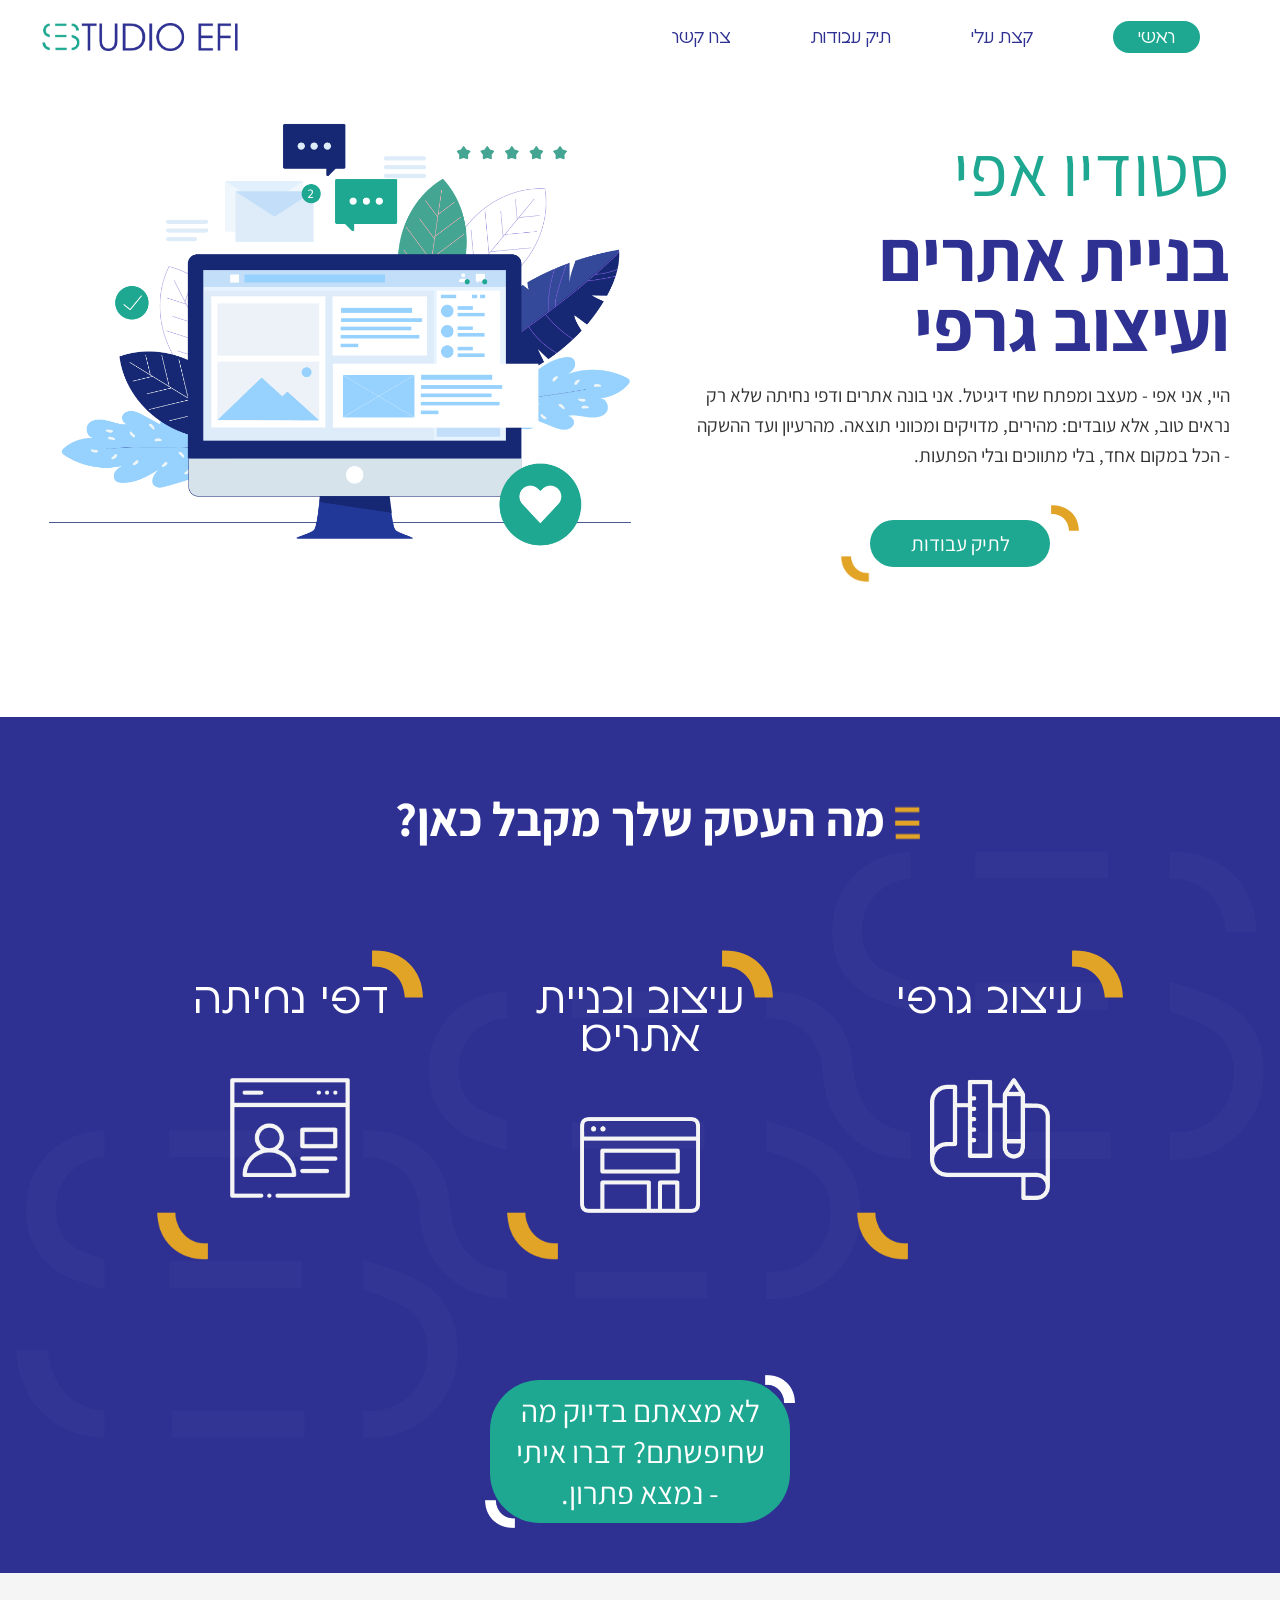
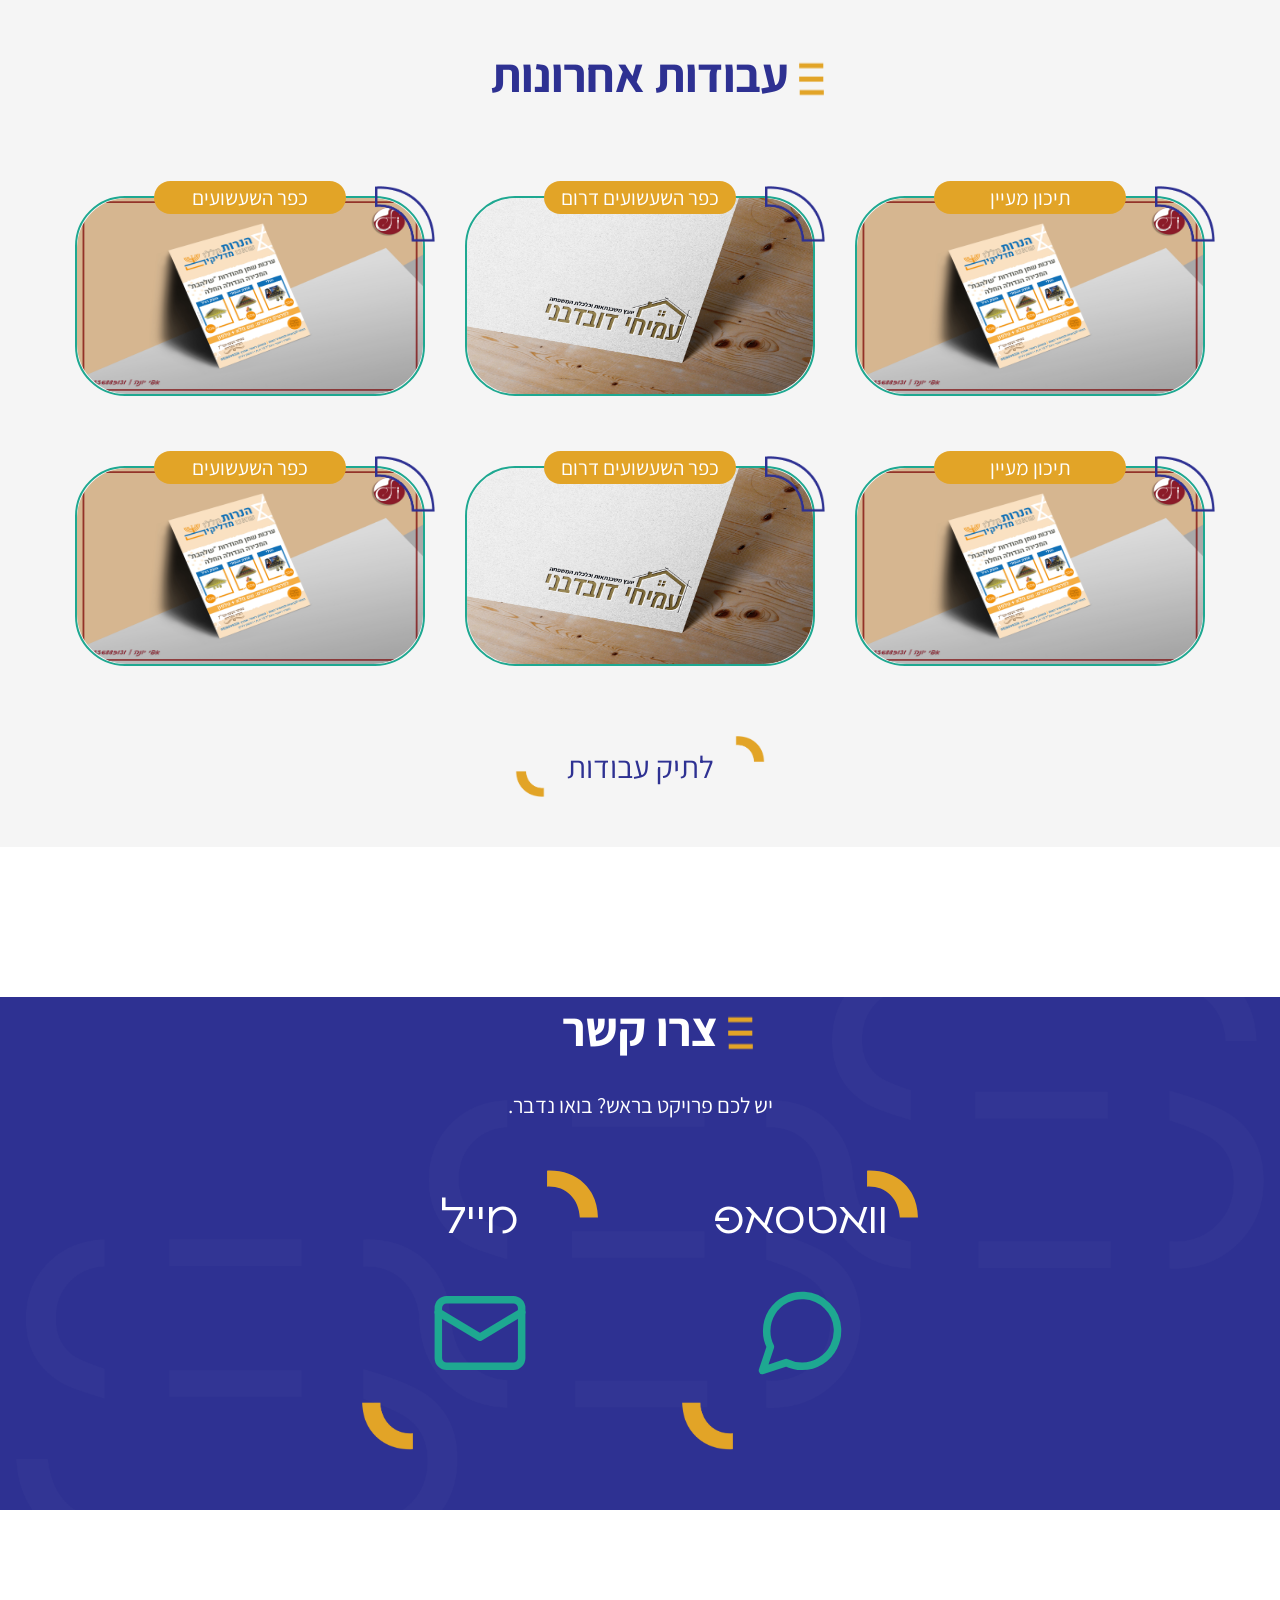
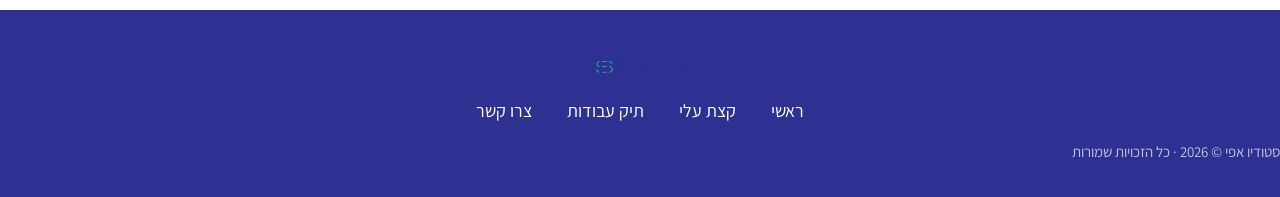
<file: index.html>
<html>
    <meta charset="UTF-8">
    <meta name="viewport" content="width=device-width, initial-scale=1.0">
    <link rel="icon" type="image/png" href="images/logo-03.png">
    <link rel="preconnect" href="https://fonts.googleapis.com">
    <link rel="stylesheet" href="css/style.css">

    <link rel="preconnect" href="https://fonts.gstatic.com" crossorigin>
    <link href="https://fonts.googleapis.com/css2?family=Open+Sans:ital,wght@0,300;0,400;0,500;0,600;0,700;0,800;1,300;1,400;1,600;1,700;1,800&display=swap" rel="stylesheet">
    <link rel="preconnect" href="https://fonts.googleapis.com">
    <link rel="preconnect" href="https://fonts.gstatic.com" crossorigin>
    <link href="https://fonts.googleapis.com/css2?family=Assistant:wght@200;300;400;500;600;700;800&family=Montserrat:ital,wght@0,100;1,100&display=swap" rel="stylesheet">
    <title>סטודיו אפי</title>

</html>

<body dir="rtl">

    <div class="hambnav" id="hambnav">
        <div class="background"><img src="images/back-06.png" alt=""></div>
        <div class="navbarres">
            <ul>
                <li><a href=""> <div class="choose"><h3>ראשי</h3></div> </a></li>
                <li><a href=""> <h3>קצת עלי</h3> </a></li>
                <li><a href=""> <h3>תיק עבודות</h3> </a></li>
                <li><a href="#contact"> <h3>צרו קשר</h3> </a></li>
            </ul>
        </div>
    </div>

    <header class="">
        <div onclick="responsivenav()" class="navicon"><img src="images/nav-open.png" alt="" id="navicon"></div>
        <div class="navbar">
            <ul>
                <li><a href=""> <div class="choose"><h3>ראשי</h3></div> </a></li>
                <li><a href=""> <h3>קצת עלי</h3> </a></li>
                <li><a href=""> <h3>תיק עבודות</h3> </a></li>
                <li><a href="#contact"> <h3>צרו קשר</h3> </a></li>
            </ul>
        </div>
        <div class="logo"><img src="images/logo-03.png" alt=""></div>
    </header>

    <section class="start">
        <div class="box">
            <h1><span>סטודיו אפי</span><br> בניית אתרים ועיצוב גרפי</h1>
            <p>
                היי, אני אפי - מעצב ומפתח שחי דיגיטל. אני בונה אתרים ודפי נחיתה שלא רק נראים טוב, אלא עובדים:
                מהירים, מדויקים ומכווני תוצאה. מהרעיון ועד ההשקה - הכל במקום אחד, בלי מתווכים ובלי הפתעות.
            </p>
            <div class="boxbtn">
                <div class="btn">
                    <div class="circle-up"><img src="images/half-circle-05.svg" alt=""></div>
                    <a href=""><h4>לתיק עבודות</h4></a>
                    <div class="circle-down"><img src="images/half-circle-down05-05.png" alt=""></div>
                </div>
            </div>
        </div>
        <div class="box computerback"><img src="images/comuter-04.png" alt=""></div>
    </section>
    
    <section class="service">
        <div class="block"><h2><img src="images/treeline-05.png" alt=""> מה העסק שלך מקבל כאן?</h2></div>
        <div class="background"><img src="images/back-06.png" alt=""></div>
        <div class="container">
            <div class="card">
                <div class="circle-up"><img src="images/half-circle-05.svg" alt=""></div>
                <h5>עיצוב גרפי</h5>
                <div class="icon"><img src="images/graphic-design.png" alt=""></div>
                <div class="circle-down"><img src="images/half-circle-down05-05.png" alt=""></div>
            </div>
            <div class="card">
                <div class="circle-up"><img src="images/half-circle-05.svg" alt=""></div>
                <h5>עיצוב ובניית<br>אתרים</h5>
                <div class="icon"><img src="images/web-development.png" alt=""></div>
                <div class="circle-down"><img src="images/half-circle-down05-05.png" alt=""></div>
            </div>
            <div class="card">
                <div class="circle-up"><img src="images/half-circle-05.svg" alt=""></div>
                <h5>דפי נחיתה</h5>
                <div class="icon"><img src="images/landing-pages.png" alt=""></div>
                <div class="circle-down"><img src="images/half-circle-down05-05.png" alt=""></div>
            </div>
        </div>
        <div class="btn">
            <div class="circle-up"><img src="images/half-w-up.png" alt=""></div>
            <a href="#contact"><h4><span>לא מצאתם בדיוק מה שחיפשתם? דברו איתי - נמצא פתרון.</span></h4></a>
            <div class="circle-down"><img src="images/half-w-down.png" alt=""></div>
        </div>
    </section>

    <section class="lastwork">
        <div class="block"><h2><img src="images/treeline-05.png" alt="">עבודות אחרונות</h2></div>
        <div class="container">
            <div class="card">
                <div class="workimg"><img src="images/work-1.jpg" alt=""></div>
                <div class="circle-up"><img src="images/half-b-border.png" alt=""></div>
                <div class="title"><h4>תיכון מעיין</h4></div>
            </div>
            <div class="card">
                <div class="workimg"><img src="images/work-2-min.png" alt=""></div>
                <div class="circle-up"><img src="images/half-b-border.png" alt=""></div>
                <div class="title"><h4>כפר השעשועים דרום</h4></div>
            </div>
            <div class="card">
                <div class="workimg"><img src="images/work-1.jpg" alt=""></div>
                <div class="circle-up"><img src="images/half-b-border.png" alt=""></div>
                <div class="title"><h4>כפר השעשועים</h4></div>
            </div>
        </div>
        <div class="container">
            <div class="card">
                <div class="workimg"><img src="images/work-1.jpg" alt=""></div>
                <div class="circle-up"><img src="images/half-b-border.png" alt=""></div>
                <div class="title"><h4>תיכון מעיין</h4></div>
            </div>
            <div class="card">
                <div class="workimg"><img src="images/work-2-min.png" alt=""></div>
                <div class="circle-up"><img src="images/half-b-border.png" alt=""></div>
                <div class="title"><h4>כפר השעשועים דרום</h4></div>
            </div>
            <div class="card">
                <div class="workimg"><img src="images/work-1.jpg" alt=""></div>
                <div class="circle-up"><img src="images/half-b-border.png" alt=""></div>
                <div class="title"><h4>כפר השעשועים</h4></div>
            </div>
        </div>

        <div class="btn">
            <div class="circle-up"><img src="images/half-circle-05.png" alt=""></div>
            <a href=""><h4><span>לתיק עבודות</span></h4></a>
            <div class="circle-down"><img src="images/half-circle-down05-05.png" alt=""></div>
        </div>
    </section>

    <section class="contact" id="contact">
        <div class="background"><img src="images/back-06.png" alt=""></div>
        <div class="block"><h2><img src="images/treeline-05.png" alt=""> צרו קשר</h2></div>
        <p class="contact-sub">יש לכם פרויקט בראש? בואו נדבר.</p>
        <div class="container">
            <a class="card" href="https://wa.me/972556889131" target="_blank" rel="noopener">
                <div class="circle-up"><img src="images/half-circle-05.svg" alt=""></div>
                <h5>וואטסאפ</h5>
                <div class="icon">
                    <svg viewBox="0 0 24 24" fill="none" stroke="#1ea891" stroke-width="1.8" stroke-linecap="round" stroke-linejoin="round"><path d="M21 11.5a8.38 8.38 0 0 1-.9 3.8 8.5 8.5 0 0 1-7.6 4.7 8.38 8.38 0 0 1-3.8-.9L3 21l1.9-5.7a8.38 8.38 0 0 1-.9-3.8 8.5 8.5 0 0 1 4.7-7.6 8.38 8.38 0 0 1 3.8-.9h.5a8.48 8.48 0 0 1 8 8v.5z"/></svg>
                </div>
                <div class="circle-down"><img src="images/half-circle-down05-05.png" alt=""></div>
            </a>
            <a class="card" href="mailto:efiyona10@gmail.com">
                <div class="circle-up"><img src="images/half-circle-05.svg" alt=""></div>
                <h5>מייל</h5>
                <div class="icon">
                    <svg viewBox="0 0 24 24" fill="none" stroke="#1ea891" stroke-width="1.8" stroke-linecap="round" stroke-linejoin="round"><rect x="2" y="4" width="20" height="16" rx="2"/><path d="m22 7-10 6L2 7"/></svg>
                </div>
                <div class="circle-down"><img src="images/half-circle-down05-05.png" alt=""></div>
            </a>
        </div>
    </section>

    <footer>
        <div class="footer-logo"><img src="images/logo-03.png" alt="סטודיו אפי"></div>
        <ul class="footer-nav">
            <li><a href="#">ראשי</a></li>
            <li><a href="#">קצת עלי</a></li>
            <li><a href="#">תיק עבודות</a></li>
            <li><a href="#contact">צרו קשר</a></li>
        </ul>
        <p class="credit">סטודיו אפי © 2026 · כל הזכויות שמורות</p>
    </footer>

</body>

<!-- סרגל רספונסיבי -->
<script>
    function responsivenav() {
    var y = document.getElementById("hambnav");
    if (y.className === "hambnav") {
        y.className += " hambnav-active";
        document.getElementById("navicon").src="images/nav-close.png";
    } else {
        y.className = "hambnav";
        document.getElementById("navicon").src="images/nav-open.png";
    }
    }
</script>
</file>
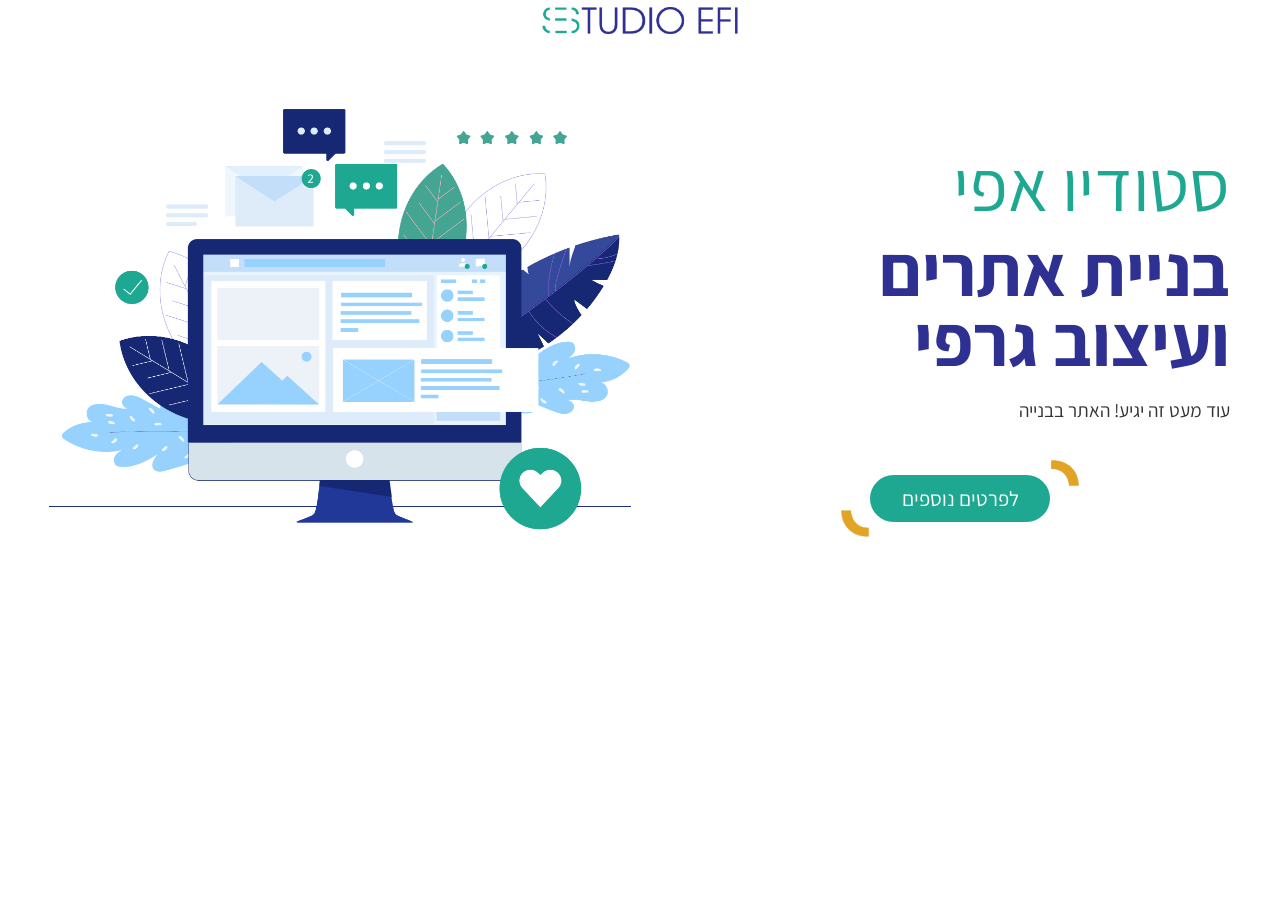
<file: build.html>
<html>
    <meta charset="UTF-8">
    <meta name="viewport" content="width=device-width, initial-scale=1.0">
    <link rel="icon" type="image/png" href="images/logo-03.png">
    <link rel="preconnect" href="https://fonts.googleapis.com">
    <link rel="stylesheet" href="css/style.css">

    <link rel="preconnect" href="https://fonts.gstatic.com" crossorigin>
    <link href="https://fonts.googleapis.com/css2?family=Open+Sans:ital,wght@0,300;0,400;0,500;0,600;0,700;0,800;1,300;1,400;1,600;1,700;1,800&display=swap" rel="stylesheet">
    <link rel="preconnect" href="https://fonts.googleapis.com">
    <link rel="preconnect" href="https://fonts.gstatic.com" crossorigin>
    <link href="https://fonts.googleapis.com/css2?family=Assistant:wght@200;300;400;500;600;700;800&family=Montserrat:ital,wght@0,100;1,100&display=swap" rel="stylesheet">
    <title>סטודיו אפי</title>

</html>

<body dir="rtl">


    <header>
        <div class="logob"><img src="images/logo-03.png" alt=""></div>
    </header>

    <section class="start">
        <div class="box">
            <h1><span>סטודיו אפי</span><br> בניית אתרים ועיצוב גרפי</h1>
            <p>עוד מעט זה יגיע! האתר בבנייה</p>

            <div class="boxbtn">
                <div class="btn">
                    <div class="circle-up"><img src="images/half-circle-05.svg" alt=""></div>
                    <a href="https://api.whatsapp.com/message/PHSAQ3S7J356K1?autoload=1&app_absent=0"><h4>לפרטים נוספים</h4></a>
                    <div class="circle-down"><img src="images/half-circle-down05-05.png" alt=""></div>
                </div>
            </div>
        </div>
        <div class="box computerback"><img src="images/comuter-04.png" alt=""></div>
    </section>
    

</body>
</file>
<file: css/style.css>
@import url('https://fonts.googleapis.com/css2?family=Assistant:wght@200;300;400;500;600;700;800&family=Montserrat:ital,wght@0,100;1,100&display=swap');
:root {
    --white: #ffffff;
    --torkiz: #1ea891;
    --blue: #2e3192;
    --orange: #e2a427;
    --gray: #333333;
    
}

@font-face {
    font-family: kidma;
    src: url(../fonts/kidma-book.woff);
}

*{
    box-sizing: border-box;
    font-family: 'Assistant', sans-serif;
    scroll-behavior: smooth;
    letter-spacing: 0;
}

body{
    margin: 0;
    padding: 0;
}

section{
    padding: 0;
    margin: 0;
}

h1{
    font-family: 'Assistant', sans-serif;
    font-weight: bold;
    text-align: right;
    font-size: 4.5em;
    color: var(--blue);
    margin: 0;
    padding: 0;
    line-height: 70px;
}

h1 span{
    color: var(--torkiz);
    font-weight:normal;
    line-height: 100px;
}

h2{
    text-align: center;
    font-size: 3em;
    font-weight: bold;
    color: var(--white);
    margin: 0;
    padding: 0;
}   

h2 span{
    text-align: center;
    font-size: 3em;
    font-weight: bold;
    color: var(--blue);
    margin: 0;
    padding: 0;
} 

h3{
    font-family: kidma;
    text-align: center;
    font-size: 1.2em;
    font-weight:500;
    color: var(--blue);
    margin: 0;
    padding: 0;
}

h4{
    text-align: center;
    font-size: 1.3em;
    font-weight:normal;
    color: var(--white);
    margin: 0;
    padding: 0;
}

h4 span{
    text-align: center;
    font-size: 1.5em;
    font-weight:normal;
    color: var(--white);
    margin: 0;
    padding: 0;
}

h5{
    font-family: kidma;
    text-align: center;
    font-size: 3em;
    font-weight:normal;
    color: var(--white);
    margin: 0;
    padding: 0;
    line-height: .8em;
}


a{
    text-decoration: none;
}

.linkw{
    color: #2e924a;
    font-weight: bold;
}

p{  
    text-align: right;
    font-size: 1.2em;
    font-weight:normal;
    color: var(--gray);
    margin: 0;
    padding: 0;
    line-height: 30px;
}

p span{  
    font-weight:bold;
}

li{
    list-style: none;
}

.hambnav{
    width: 100vw;
    height: 0;
    background-color: var(--torkiz);
    position: fixed;
    z-index: 1;
    transition: .3s;
    overflow: hidden;
}

.hambnav .navbarres{
    width: 100%;
    height: 100vh;
    display: flex;
    flex-direction: column;
    justify-content:space-around;
}

.hambnav .background{
    width: 100%;
    height: auto;
    position: absolute;
    bottom: 0;
    left: 50%;
    transform: translate(-50%, 0);
}

.hambnav .background img{
    width: 100%;
    height: auto;
}

.hambnav .navbarres ul{
    height: 70vh;
    display: flex;
    flex-direction: column;
    justify-content:space-around;
    padding: 0;
    margin: 0;
}

.hambnav .navbarres ul li h3{
    font-family: kidma;
    color: var(--white);
    letter-spacing: 3px;
    font-size: 2em;
}

.hambnav-active{
    width: 100vw;
    height: 100vh;
    background-color: var(--torkiz);
    position: fixed;
    z-index: 1;
}

header .navicon{
    display: none;
}

header{
    width: 100%;
    height: auto;
    padding: 5px 40px;

    display: flex;
    align-items: center;
    justify-content: space-between;
    position: fixed;

    background-color: var(--white);
    z-index: 5555;
    animation: headermove 1s 1 ease-in-out;
}

@keyframes headermove {
    0% {
        right:0; top:-100px;
        opacity: 0;
    }
    100% {
        right:0px; top:0px;
        opacity: 1;
    }
}

header .logob{
    width:200px;
    height: auto;
    margin: auto;
}

header .logo{
    width:200px;
    height: auto;
}

header .logo img{
    width: 100%;
    height: auto;
}

header .logob img{
    width: 100%;
    height: auto;
}

header .navbar ul{
    display: flex;
    align-items: center;
    justify-content: space-between;
    gap: 80px;
}

header .navbar ul li a h3{
    transition: .3s;
}

header .navbar ul li a:hover h3{
    color: var(--orange);
    transition: .3s;
}

header .navbar ul li a .choose h3{
    background-color: var(--torkiz);
    color: var(--white);
    padding: 5px 25px;
    border-radius: 50px;
    transition: .3s;
}

header .navbar ul li a:hover .choose h3{
    background-color:var(--orange);
    transition: .3s;
}

.start{
    width: 100%;
    padding-top: 100px;
    display: flex;
    align-items: center;
    justify-content: space-between;
}

.start .box{
    width: 50%;
}

.start .box img{
    width: 100%;
    height: auto;
    padding-left: 40px;
    animation: imgmove 2s 1 ease-in-out;
    position: relative;
}

@keyframes imgmove {
    0% {
        right:0; bottom:-150px;
        opacity: 0;
    }
    100% {
        right:0px; bottom:0px;
        opacity: 1;
    }
}

.start .box h1{
    margin: 20px 50px;
    animation: titlemove 1s 1 ease-in-out;
    position: relative;
}

@keyframes titlemove {
    0% {
        right:0; top:-150px;
        opacity: 0;
    }
    100% {
        right:0px; top:0px;
        opacity: 1;
    }
}

.start .box p{
    margin: 20px 50px;
    animation: pmove 2s 1 ease-in-out;
    position: relative;
}

@keyframes pmove {
    0% {
        right:-550; bottom:0;
        opacity: 0;
    }
    100% {
        right:0px; bottom:0;
        opacity: 1;
    }
}

.boxbtn .btn{
    animation: btnmove 2s 1 ease-in-out;
    position: relative;
}

@keyframes btnmove {
    0% {
        right:0; bottom:-150px;
        opacity: 0;
    }
    100% {
        right:0px; bottom:0px;
        opacity: 1;
    }
}

.btn{
    position: relative;
    margin: auto;

    width: 180px;
    margin: 50px auto 0 auto;
}

.btn a h4{
    border-radius: 50px;
    padding: 10px 20px;
    transition: .3s;
    background-color: var(--torkiz);
    color: var(--white);

    animation: scalepop 2.5s infinite ease-in-out;

}

@keyframes scalepop {
    0% {
        transform: scale(1.0);
    }
    50% {
        transform: scale(1.1);
    }
    100% {
        transform: scale(1.0);
    }
}

.btn:hover a h4{
    background-color: var(--orange);
    color: var(--white);
    transition: .3s;
    cursor: pointer;
}

.btn .circle-up{
    position: absolute;
    width: 70px;
    top: -15;
    right: -30;
}

.btn .circle-up img{
    width: 100%;
    height: auto;
}

.btn .circle-down{
    position: absolute;
    width: 70px;
    bottom: -15;
    left: -70;
}

.btn .circle-down img{
    width: 100%;
    height: auto;
}

.service{
    width: 100%;
    height: auto;
    margin-top: 150px;
    padding: 50px 0;
    background-color: var(--blue);
    position: relative;
}

.service .background{
    width: 100%;
    height: auto;
    position: absolute;
    top: 50%;
    left: 50%;
    transform: translate(-50%, -50%);
}

.service .background img{
    width: 100%;
    height: auto;
}

.service .block{
    display: flex;
    justify-content: center;
    align-items: center;
    margin-bottom: 80px;
    margin-top: 20px;
}

.service .block h2{
    margin-top: 0px;
    position: relative;
}

.service .block h2 img{
    position: absolute;
    width: 25px;
    height: auto;

    position: absolute;
    top: 50%;
    right: -35;
    transform: translate(0%, -37%);
}

.service .container{
    width: 100%;
    height: auto;
    padding: 50px;

    display: flex;
    justify-content: center;
    gap: 100px;
}

.service .container .card{
    width: 250px;
    height: 250px;
    position: relative;
    
    transform: scale(1);

}

.service .container .card:hover{
    cursor: pointer;
}

.service .container .card h5{
    cursor: pointer;
    transition: .3s;

}

.service .container .card:hover h5{
    cursor: pointer;
    color: var(--orange);
    transition: .3s;
}

.service .container .card .circle-up{
    position: absolute;
    width: 55px;
    top: -30;
    right: -10;
}

.service .container .card .circle-up img{
    width: 100%;
    height: auto;
}

.service .container .card .circle-down{
    position: absolute;
    width: 55px;
    bottom: -30;
    left: -10;
}

.service .container .card .circle-down img{
    width: 100%;
    height: auto;
}

.service .container .card .icon{
    width: 120px;
    height: auto;
    margin: 60px auto 0 auto;
    animation: movepop 2.5s infinite ease-in-out;
}


@keyframes movepop {
    0% {
        transform:translateY(15px);
    }
    50% {
        transform:translateY(5px);
    }
    100% {
        transform:translateY(15px);
    }
}

.service .container .card .icon img{
    width: 100%;
    height: auto;
}

.service .btn{
    margin: 100px auto 0 auto;
    width: 300px;
}

.service .btn a h4{
    animation: none;
}

.service .btn .circle-up{
    position: absolute;
    width: 30px;
    top: -5;
    right: -5;
}

.service .btn .circle-down{
    position: absolute;
    width: 30px;
    bottom: -5;
    left: -5;
}

.lastwork{
    width: 100%;
    height: auto;
    padding: 50px 0;
    position: relative;
    background-color: #F5F5F5;
}

.lastwork .block{
    display: flex;
    justify-content: center;
    align-items: center;
    margin-bottom: 80px;
    margin-top: 20px;
}

.lastwork .block h2{
    color: var(--blue);
    margin-top: 0px;
    position: relative;
}

.block h2 img{
    position: absolute;
    width: 25px;
    height: auto;

    position: absolute;
    top: 50%;
    right: -35;
    transform: translate(0%, -37%);
}

.lastwork .container{
    width: 100%;
    height: auto;
    padding: 10 20;
    margin-bottom: 50px;

    display: flex;
    justify-content: center;
    gap: 40px;
}

.lastwork .container .card{
    width: 350px;
    height: 200px;
    border-radius: 50px;
    position: relative;
}

.lastwork .container .card .workimg{
    width: 100%;
    height: 100%;
    border: 2px solid var(--torkiz);
    border-radius: 50px;
    overflow: hidden;
}

.lastwork .container .card .workimg img{
    width: 100%;
    height: 100%;
    border-radius: 50px;
    transition: .3s;
    transform: scale(1);
}

.lastwork .container .card:hover .workimg img{
    cursor: pointer;
    transition: .3s;
    transform: scale(1.1);
}

.lastwork .container .card .circle-up{
    width: 60px;
    position: absolute;
    top: -10;
    right: -10;
}

.lastwork .container .card .circle-up img{
    width: 100%;
    height: auto;
}

.lastwork .container .card .title{
    background-color: var(--orange);
    border-radius: 50px;
    width: 55%;
    padding: 3px 5px;

    position: absolute;
    top: -15;
    right: 0;
    left: 0;
    margin: auto;
}

.lastwork .btn{
    margin: 60px auto 0 auto;
    width: 250px;
}

.lastwork .btn a h4{
    animation: none;
    background-color: transparent;
}

.lastwork .btn:hover a h4{
    animation: none;
}

.lastwork .btn:hover a h4 span{
    transition: .3s;
    animation: none;
    color: var(--orange);
}

.lastwork .btn a h4 span{
    color: var(--blue);
    transition: .3s;
}

.lastwork .btn .circle-up{
    position: absolute;
    width: 30px;
    top: 0;
    right: 0;
}

.lastwork .btn .circle-down{
    position: absolute;
    width: 30px;
    bottom: 0;
    left: 0;
}





/* התאמה למסכים שונים */
@media only screen and (max-width: 1100px){

    h4{
        text-align: center;
        font-size: 1.1em;
        font-weight:normal;
        color: var(--white);
        margin: 0;
        padding: 0;
    }

    .lastwork .container{
        width: 100%;
        height: auto;
        padding: 10 20;
        margin-bottom: 50px;
    
        display: flex;
        justify-content: center;
        gap: 40px;
    }
    
    .lastwork .container .card{
        width: 350px;
        height: 200;
        border-radius: 20px;
        position: relative;
    }
    
    .lastwork .container .card .workimg{
        width: 100%;
        height: 100%;
        border: 2px solid var(--torkiz);
        border-radius: 50px;
        overflow: hidden;
    }
}

@media only screen and (max-width: 950px){
    h1{
        font-size: 4em;
        color: var(--blue);
        margin: 0;
        padding: 0;
        line-height: 60px;
    }
    
    h1 span{
        color: var(--torkiz);
        font-weight:normal;
        line-height: 80px;
    }
    
    h2{
        text-align: center;
        font-size: 3em;
        font-weight: bold;
        color: var(--white);
        margin: 0;
        padding: 0;
    }   
    
    h2 span{
        text-align: center;
        font-size: 3em;
        font-weight: bold;
        color: var(--blue);
        margin: 0;
        padding: 0;
    } 
    
    h3{
        text-align: center;
        font-size: 1.2em;
        font-weight:500;
        color: var(--blue);
        margin: 0;
        padding: 0;
    }
    
    h4{
        text-align: center;
        font-size: 1.3em;
        font-weight:normal;
        color: var(--white);
        margin: 0;
        padding: 0;
    }
    
    h4 span{
        text-align: center;
        font-size: 1.2em;
        font-weight:normal;
        color: var(--white);
        margin: 0;
        padding: 0;
    }
    
    h5{
        font-size: 2.5em;
    }
    
    
    a{
        text-decoration: none;
    }
    
    p{  
        text-align: right;
        font-size: 1em;
        font-weight:normal;
        color: var(--gray);
        margin: 0;
        padding: 0;
        line-height: 30px;
    }
    
    p span{  
        font-weight:bold;
    }

    header .navbar ul {
        display: flex;
        align-items: center;
        justify-content: space-between;
        gap: 35px;
    }

    .service{
        margin-top: 80px;
    }
    
    .service .container{
        width: 100%;
        height: auto;
        padding: 50px;
    
        display: flex;
        justify-content: center;
        gap: 70px;
    }
    
    .service .container .card{
        width: 200px;
        height: 200px;
        position: relative;
        
        transform: scale(1);
    }

    .service .container .card .circle-up{
        position: absolute;
        width: 40px;
        top: -30;
        right: -10;
    }
    
    
    .service .container .card .circle-down{
        position: absolute;
        width: 40px;
        bottom: -30;
        left: -10;
    }
    
    .service .container .card .icon{
        width: 100px;
        height: auto;
        margin: 60px auto 0 auto;
        animation: movepop 2.5s infinite ease-in-out;
    }

    .service .btn{
        margin: 70px auto 0 auto;
        width: 250px;
    }
    
    .service .btn a h4{
        animation: none;
    }
    
    .service .btn .circle-up{
        position: absolute;
        width: 30px;
        top: -5;
        right: -5;
    }
    
    .service .btn .circle-down{
        position: absolute;
        width: 30px;
        bottom: -5;
        left: -5;
    }

    .lastwork .container{
    
        display: flex;
        justify-content: center;
        gap: 30px;
        margin: 15 0;
    }
    
    .lastwork .container .card{
        width: 350px;
        height: 200;
        border-radius: 50px;
        position: relative;
        margin: auto;
    }

    .lastwork .container .card .title{
        background-color: var(--orange);
        border-radius: 50px;
        width: 40%;
        padding: 3px 5px;
    
        position: absolute;
        top: -15;
        right: 0;
        left: 0;
        margin: auto;
    }
}

@media only screen and (max-width: 750px){

    header{
        padding: 15 40;
    }

    header .navicon{
        display: block;
        width: 35px;
        height: auto;

        position: absolute;
        top: 50%;
        left: 30;
        transform: translate(0, -50%);
    }

    header .navicon:hover{
        cursor: pointer;
    }

    header .navicon img{
        width: 100%;
        height: auto;
    }

    .navbar{
        display: none;
    }

    .logo{
        margin: auto;
    }

    h1{
        font-size: 4em;
        color: var(--blue);
        margin: 0;
        padding: 0;
        line-height: 60px;
        text-align: center;
    }
    
    h1 span{
        color: var(--torkiz);
        font-weight:normal;
        line-height: 80px;
    }
    
    h2{
        text-align: center;
        font-size: 2.5em;
        font-weight: bold;
        color: var(--white);
        margin: 0;
        padding: 0;
    }   
    
    h2 span{
        text-align: center;
        font-size: 2.5em;
        font-weight: bold;
        color: var(--blue);
        margin: 0;
        padding: 0;
    } 
    
    h3{
        text-align: center;
        font-size: 1.2em;
        font-weight:500;
        color: var(--blue);
        margin: 0;
        padding: 0;
    }
    
    h4{
        text-align: center;
        font-size: 1.2em;
        font-weight:normal;
        color: var(--white);
        margin: 0;
        padding: 0;
    }
    
    h4 span{
        text-align: center;
        font-size: 1.2em;
        font-weight:normal;
        color: var(--white);
        margin: 0;
        padding: 0;
    }
    
    h5{
        font-size: 1.8em;
    }
    
    
    a{
        text-decoration: none;
    }
    
    p{  
        text-align: center;
        font-size: 1em;
        font-weight:normal;
        color: var(--gray);
        margin: 0;
        padding: 0;
        line-height: 30px;
    }
    
    p span{  
        font-weight:bold;
    }

    header .navbar ul {
        display: flex;
        align-items: center;
        justify-content: space-between;
        gap: 35px;
    }

    .start{
        width: 100%;
        padding-top: 70px;
        display: flex;
        align-items: center;
        flex-direction: column;
    }
    
    .start .box{
        width: 100%;
        margin-bottom: 30px;
    }

    .start .computerback{
        width: 100%;
        margin: auto;
        padding: 0;
        margin-top: 50px;
    }

    .start .computerback img{
       padding: 0;
    }

    .start .box h1 {
        margin: 20px 50px;
    }

    .service{
        margin-top: 50px;
    }

    .service .block h2 img {
        position: absolute;
        width: 20px;
        height: auto;
        position: absolute;
        top: 50%;
        right: -30;
        transform: translate(0%, -37%);
    }
    
    .service .container{
        width: 100%;
        height: auto;
        padding: 50px;
    
        display: flex;
        justify-content: center;
        gap: 70px;
    }
    
    .service .container .card{
        width: 150px;
        height: 150px;
        position: relative;
        
        transform: scale(1);
    }

    .service .container .card .circle-up{
        position: absolute;
        width: 30px;
        top: -20;
        right: -10;
    }
    
    
    .service .container .card .circle-down{
        position: absolute;
        width: 30px;
        bottom: -20;
        left: -10;
    }
    
    .service .container .card .icon{
        width: 85px;
        height: auto;
        margin: 30px auto 0 auto;
        animation: movepop 2.5s infinite ease-in-out;
    }

    .service .btn{
        margin: 70px auto 0 auto;
        width: 250px;
    }
    
    .service .btn a h4{
        animation: none;
    }
    
    .service .btn .circle-up{
        position: absolute;
        width: 30px;
        top: -5;
        right: -5;
    }
    
    .service .btn .circle-down{
        position: absolute;
        width: 30px;
        bottom: -5;
        left: -5;
    }

    .lastwork .container{
    
        display: flex;
        justify-content: center;
        gap: 30px;
        margin: 15 0;
    }
    
    .lastwork .container .card{
        width: 350px;
        height: 200;
        border-radius: 50px;
        position: relative;
        margin: auto;
    }

    .lastwork .container .card .title{
        background-color: var(--orange);
        border-radius: 50px;
        width: 40%;
        padding: 3px 5px;
    
        position: absolute;
        top: -15;
        right: 0;
        left: 0;
        margin: auto;
    }

    .lastwork .block h2 img {
        position: absolute;
        width: 20px;
        height: auto;
        position: absolute;
        top: 50%;
        right: -30;
        transform: translate(0%, -37%);
    }
}

@media only screen and (max-width: 650px){

    header{
        padding: 15 40;
    }

    header .navicon{
        display: block;
        width: 35px;
        height: auto;

        position: absolute;
        top: 50%;
        left: 30;
        transform: translate(0, -50%);
    }

    header .navicon:hover{
        cursor: pointer;
    }

    header .navicon img{
        width: 100%;
        height: auto;
    }

    .navbar{
        display: none;
    }

    .logo{
        margin: auto;
    }

    h1{
        font-size: 3.5em;
        color: var(--blue);
        margin: 0;
        padding: 0;
        line-height: 60px;
        text-align: center;
    }
    
    h1 span{
        color: var(--torkiz);
        font-weight:normal;
        line-height: 80px;
    }
    
    h2{
        text-align: center;
        font-size: 1.8em;
        font-weight: bold;
        color: var(--white);
        margin: 0;
        padding: 0;
    }   
    
    h2 span{
        text-align: center;
        font-size: 1.8em;
        font-weight: bold;
        color: var(--blue);
        margin: 0;
        padding: 0;
    } 
    
    h3{
        text-align: center;
        font-size: 1.2em;
        font-weight:500;
        color: var(--blue);
        margin: 0;
        padding: 0;
    }
    
    h4{
        text-align: center;
        font-size: 1.2em;
        font-weight:normal;
        color: var(--white);
        margin: 0;
        padding: 0;
    }
    
    h4 span{
        text-align: center;
        font-size: 1.2em;
        font-weight:normal;
        color: var(--white);
        margin: 0;
        padding: 0;
    }
    
    h5{
        font-size: 2em;
    }
    
    
    a{
        text-decoration: none;
    }
    
    p{  
        text-align: center;
        font-size: 1.2em;
        font-weight:normal;
        color: var(--gray);
        margin: 0;
        padding: 0;
        line-height: 30px;
    }
    
    p span{  
        font-weight:bold;
    }

    header .navbar ul {
        display: flex;
        align-items: center;
        justify-content: space-between;
        gap: 35px;
    }

    .start{
        width: 100%;
        padding-top: 70px;
        display: flex;
        align-items: center;
        flex-direction: column;
    }
    
    .start .box{
        width: 100%;
        margin-bottom: 30px;
    }

    .start .computerback{
        width: 100%;
        margin: auto;
        padding: 0;
        margin-top: 50px;
    }

    .start .computerback img{
       padding: 0;
    }

    .start .box h1 {
        margin: 20px 50px;
    }

    .service{
        margin-top: 50px;
        padding-top: 20px;
    }

    .service .block{
        margin-bottom: 30px;
    }

    .service .block h2 img {
        position: absolute;
        width: 15px;
        height: auto;
        position: absolute;
        top: 50%;
        right: -25;
        transform: translate(0%, -37%);
    }
    
    .service .container{
        width: 100%;
        height: auto;
        padding: 50px;
    
        display: flex;
        justify-content: center;
        flex-direction: column;
        gap: 80px;
    }
    
    .service .container .card{
        width: 200;
        height: 200;
        position: relative;
        margin: auto;
        transform: scale(1);
    }

    .service .container .card .circle-up{
        position: absolute;
        width: 40px;
        top: -20;
        right: -10;
    }
    
    
    .service .container .card .circle-down{
        position: absolute;
        width: 40px;
        bottom: -20;
        left: -10;
    }
    
    .service .container .card .icon{
        width: 100px;
        height: auto;
        margin: 40px auto 0 auto;
        animation: movepop 2.5s infinite ease-in-out;
    }

    .service .btn{
        margin: 70px auto 0 auto;
        width: 250px;
    }
    
    .service .btn a h4{
        animation: none;
    }
    
    .service .btn .circle-up{
        position: absolute;
        width: 30px;
        top: -5;
        right: -5;
    }
    
    .service .btn .circle-down{
        position: absolute;
        width: 30px;
        bottom: -5;
        left: -5;
    }

    .lastwork{
        padding: 20;
    }

    .lastwork .block{
        margin-bottom: 50px;
    }

    .lastwork .container{
    
        display: flex;
        justify-content: center;
        flex-direction: column;
        gap: 30px;
        margin: 15 0;
    }
    
    .lastwork .container .card{
        width: 300px;
        height: 150px;
        border-radius: 20px;
        position: relative;
        margin: auto;
    }

    .lastwork .container .card .title{
        background-color: var(--orange);
        border-radius: 50px;
        width: 55%;
        padding: 3px 5px;
    
        position: absolute;
        top: -15;
        right: 0;
        left: 0;
        margin: auto;
    }

    .lastwork .block h2 img {
        position: absolute;
        width: 15px;
        height: auto;
        position: absolute;
        top: 50%;
        right: -25;
        transform: translate(0%, -37%);
    }

    .lastwork .btn{
        width: 230;
    }
}


/* ===== contact ===== */
.contact{
    width: 100%;
    position: relative;
    margin-top: 150px;
    padding-bottom: 60px;
}
.contact .background{
    width: 100%;
    height: auto;
    position: absolute;
    top: 50%;
    left: 50%;
    transform: translate(-50%, -50%);
}
.contact .background img{
    width: 100%;
    height: auto;
}
.contact .block{
    display: flex;
    justify-content: center;
    align-items: center;
    margin-bottom: 30px;
    margin-top: 20px;
    position: relative;
}
.contact .block h2{
    margin-top: 0px;
    position: relative;
}
.contact .contact-sub{
    position: relative;
    text-align: center;
    font-size: 22px;
    color: var(--white);
    margin: 0 20px 50px 20px;
}
.contact .container{
    width: 100%;
    display: flex;
    justify-content: center;
    gap: 100px;
    padding: 30px 50px;
    position: relative;
}
.contact .container .card{
    width: 220px;
    height: 220px;
    position: relative;
    text-decoration: none;
    display: block;
}
.contact .container .card .icon{
    width: 100px;
    margin: 45px auto 0 auto;
    animation: movepop 2.5s infinite ease-in-out;
}
.contact .container .card .icon svg{
    width: 100%;
    height: auto;
}
.contact .container .card:hover h5{
    color: var(--orange);
    transition: .3s;
}
.contact .container .card .circle-up{
    position: absolute;
    width: 55px;
    top: -30;
    right: -10;
}
.contact .container .card .circle-up img,
.contact .container .card .circle-down img{
    width: 100%;
    height: auto;
}
.contact .container .card .circle-down{
    position: absolute;
    width: 55px;
    bottom: -30;
    left: -10;
}

/* ===== footer ===== */
footer{
    width: 100%;
    background-color: var(--blue);
    padding: 50px 0 30px 0;
    text-align: center;
    margin-top: 100px;
}
.footer-logo img{
    width: 90px;
    height: auto;
}
.footer-nav{
    list-style: none;
    padding: 0;
    margin: 25px 0 15px 0;
    display: flex;
    justify-content: center;
    gap: 35px;
    flex-wrap: wrap;
}
.footer-nav li a{
    color: var(--white);
    text-decoration: none;
    font-size: 18px;
    transition: .3s;
}
.footer-nav li a:hover{
    color: var(--orange);
    transition: .3s;
}
footer .credit{
    color: var(--white);
    opacity: .7;
    font-size: 15px;
    margin: 0;
}
@media only screen and (max-width: 800px){
    .contact .container{ gap: 40px; padding: 30px 10px; flex-wrap: wrap; }
    .contact{ margin-top: 80px; }
}

/* hardening: dark fallback behind sections that rely on the big background image */
.service, .contact, .hambnav .background{ background-color: var(--blue); }
.footer-nav li a:visited{ color: var(--white); }
#contact{ scroll-margin-top: 90px; }
</file>
